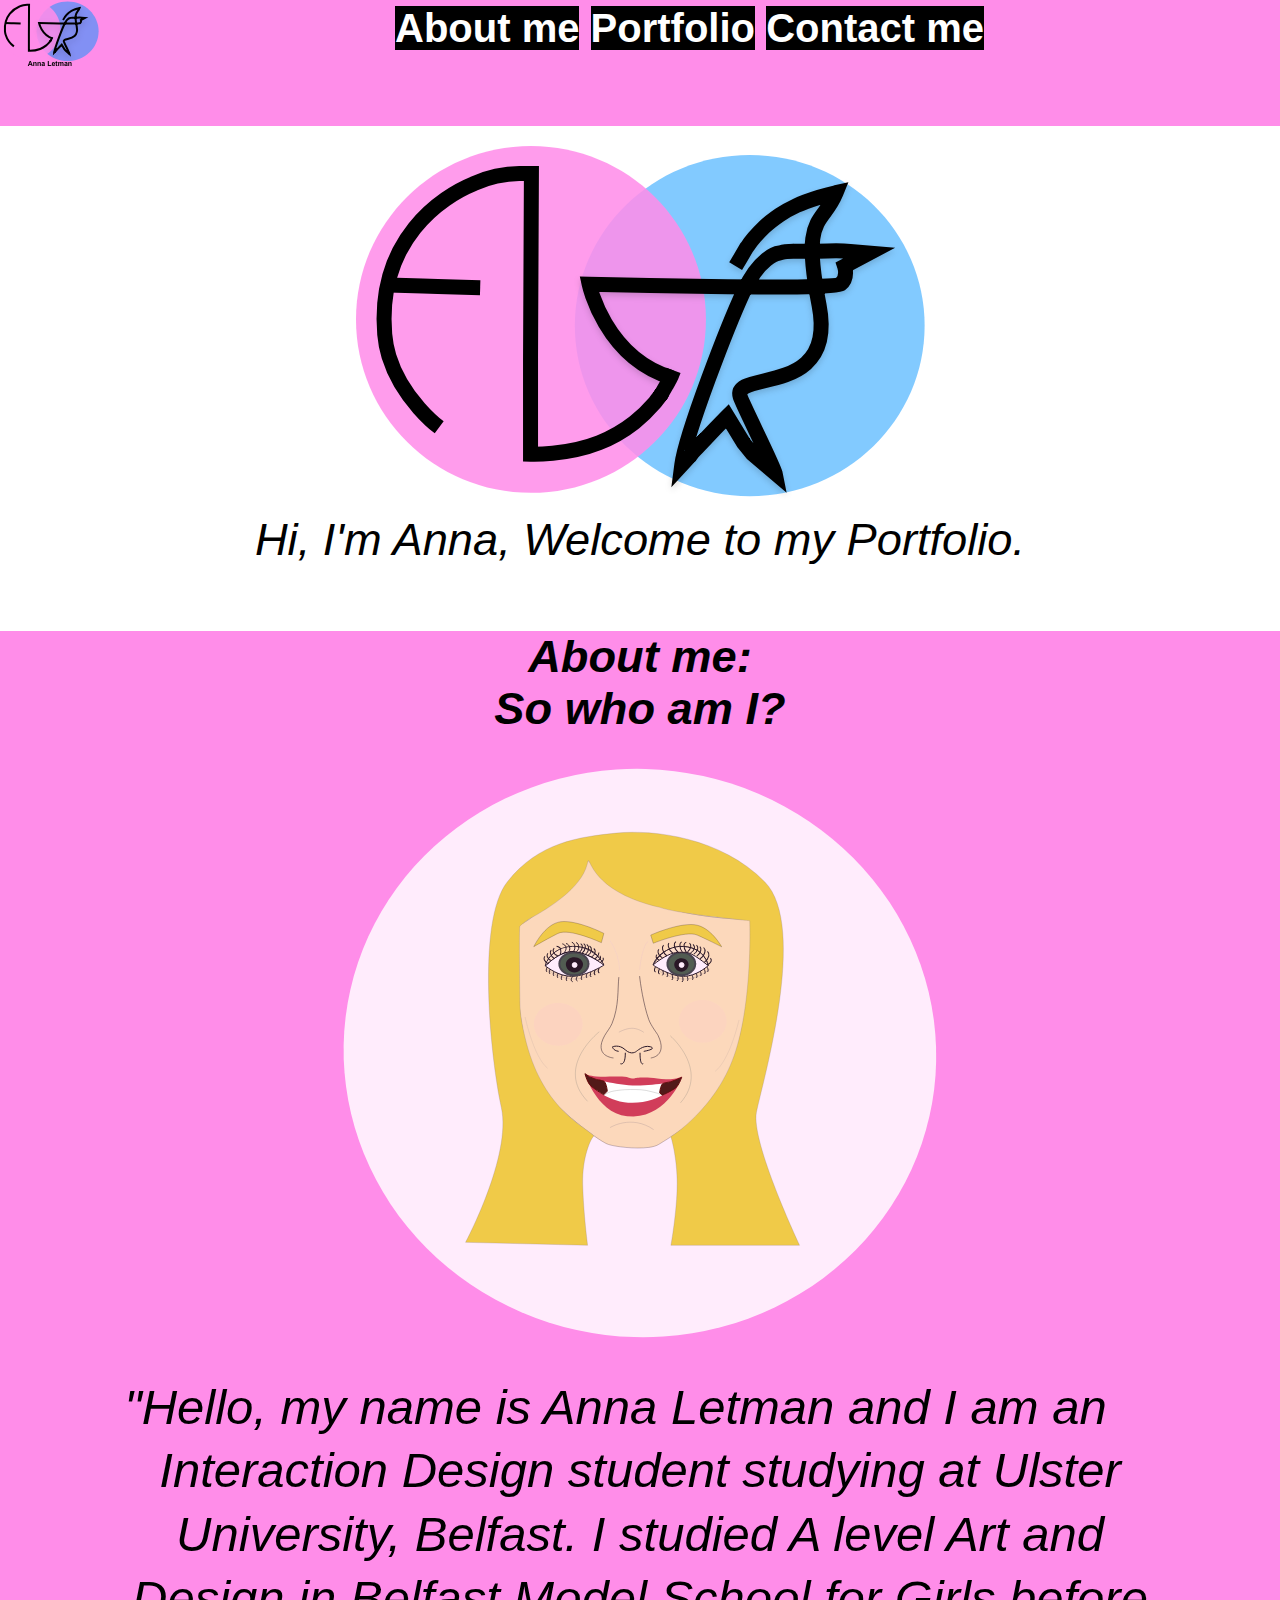
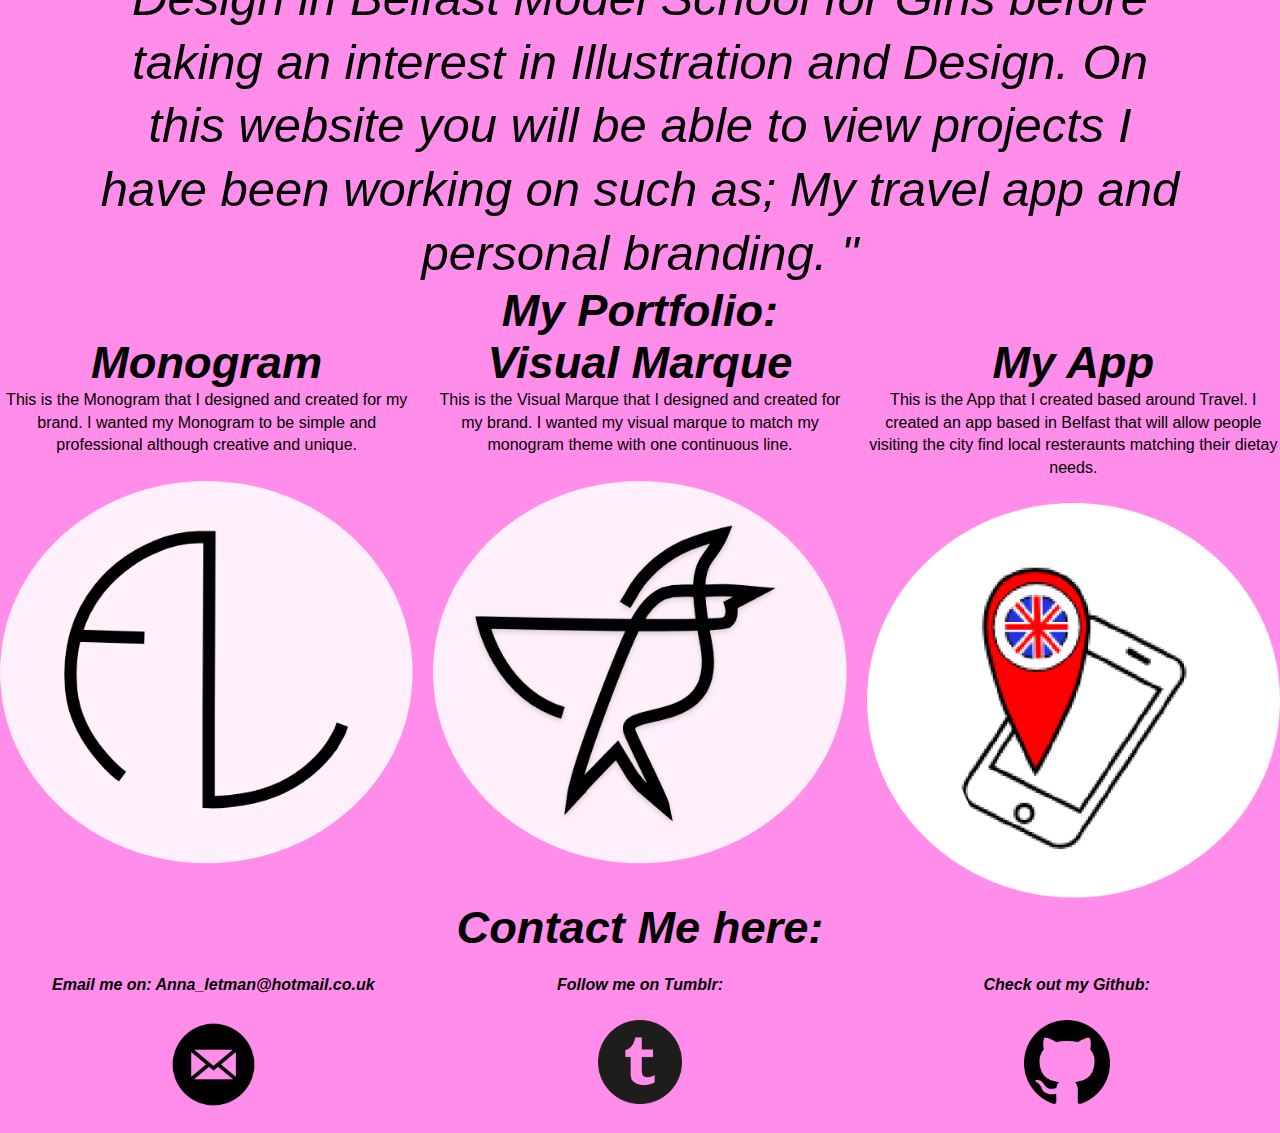
<file: portfolio/index.html>
<!DOCTYPE html>
<html lang="en">
<head>

    <title> My Portfolio Website</title>
    <link rel="stylesheet" type="text/css" href="css/styles.css">
    
</head>
    
<body>
  <div id="nav">
      <img src="images/completed1.png" alt="my brand"/>
      <nav>
    <ul>
        <li><a href="#aboutme">About me</a></li>
        <li><a href="#portfolio">Portfolio</a></li>
        <li><a href="#contactme">Contact me</a></li>

      
        
   </ul>
    </nav>
        </div>
    <header>
        <div class="container">
       
        <img src="images/completed.png" alt="my brand"/>
    
        <div class="overlay">
    <div class="text">Hello and Welcome!</div>
  </div>
        </div>
        <h1>Hi, I'm Anna, Welcome to my Portfolio.</h1>


    </header>
    
    
 <!--START OF ABOUT ME-->
       
    <div id="aboutme"></div>
    
    <h2>About me:</h2>
    
    <h2>So who am I?</h2>
    <img src="images/anna2.png" alt="Anna Letman">
    <article class="me">
        
  <blockquote>     
    <blockquote><i>"Hello, my name is Anna Letman and I am an Interaction Design student studying at Ulster University, Belfast. I studied A level Art and Design in Belfast Model School for Girls before taking an interest in Illustration and Design. On this website you will be able to view projects I have been working on such as; My travel app and personal branding. "</i></blockquote>
        </blockquote>
    </article>
    
    <!--END OF ABOUT ME-->
       
    
    <!--MY PORTFOLIO-->
    <!--most important-->
    <h2>My Portfolio:</h2>
<section class="portfolio">

    <div class="myportfolio">
        
    <!--START OF MONOGRAM IMAGES-->
        
    <h2>Monogram</h2>
        <p> This is the Monogram that I designed and created for my brand. I wanted my Monogram to be simple and professional although creative and unique.</p>
         <a
             href="https://aletman262.tumblr.com/post/183237916871/monogram-correcting-the-curve-deciding-on-line/embed">
        <img src="images/monogram.png" alt="my brand"/></a>
        </div> 
     <!--END OF MONOGRAM IMAGES-->
        
   
     <!--START OF LOGO IMAGES-->
        
    <div class="myportfolio">  
        <h2>Visual Marque</h2>
        
         <p> This is the Visual Marque that I designed and created for my brand. I wanted my visual marque to match my monogram theme with one continuous line.</p>
         <a href="https://aletman262.tumblr.com/post/183369037736/finished-monogram-and-visual-marque/embed">
             <img src="images/visual-marque.png" alt="my brand"/></a>
    </div>
        
    <!--END OF LOGO IMAGES-->
        
    <!--START OF APP-->

   <div class="myportfolio">
    <h2>My App</h2>
         <p> This is the App that I created based around Travel. I created an app based in Belfast that will allow people visiting the city find local resteraunts matching their dietay needs.</p>
          <a href="https://aletman262.tumblr.com/post/184505863331/my-travel-app-as-talked-about-before-for-one-of-my/embed">
         <img src="images/app2.png" alt="App Images"/> </a>

    </div>
        
    <!--END OF APP-->
        
    </section>
  
    
    <!--END OF MY PORTFOLIO-->
    
<!--START OF CONTACT ME-->
   <!--the contact me page-->
    <h2>Contact Me here:</h2>
<div id="contactme">
    <div class="contactme-item">
    <p><b>Email me on: Anna_letman@hotmail.co.uk</b></p>
        
    <a href="https://https://login.live.com/login.srf?wa=wsignin1.0&rpsnv=13&ct=1557321523&rver=7.0.6737.0&wp=MBI_SSL&wreply=https%3a%2f%2foutlook.live.com%2fowa%2f%3fnlp%3d1%26RpsCsrfState%3d356dceda-0380-74b7-2d13-08da3f6e0b89&id=292841&aadredir=1&CBCXT=out&lw=1&fl=dob%2cflname%2cwld&cobrandid=90015">
    <img src="images/email.png" alt="email me" /></a>
    </div>
    
    <div class="contactme-item">
        <p><b>Follow me on Tumblr:</b></p>
       <a href="https://aletman262.tumblr.com">
        <img src="images/tumblr.png"alt="follow me"  /></a>
    </div>
    
       <div class="contactme-item">
    <p><b>Check out my Github:</b></p>
       <a href="https://github.com/annaletman123?tab=repositories">
        <img src="images/github.png" alt="check out my github"  /></a>
    </div>
    
</div>
    <!--END OF CONTACT-->
</file>
<file: portfolio/css/styles.css>
/*
        CSS RESET STYLES IN BROWSER
        */
        *{
            margin:0;
            padding:0;
        }

body{
            
            font-family: 'Arial', sans-serif;
            background-color:#FF8DE9;
            text-align: center;
        }
.portfolio img {width: 100%;}

.container {
  position: sticky;
  width: 100%;
}




.image {
  width: 100%;
  height: auto;
}

.overlay {
  position: absolute;
  bottom: 0;
  left: 0;
  right: 0;
  background-color: #0093FF;
  overflow: hidden;
  width: 100%;
  height: 100%;
  transform: scale(0);
  transition: .2s ease;
}

.container:hover .overlay {
  transform: scale(1);
}
.text {
  color: white;
  font-size: 60px;
  position: absolute;
  top: 50%;
  left: 50%;
  transform: translate(-50%, -50%);
  text-align: center;
}

h1{
            color:#FFFFFF;
            font-size: 50px;
           font-family: "arial";

      }

#nav img {
    float: left;
}

header h1 {
    font-style: italic;
    font-size: 2.827em;
    margin-top: 0.1em;
    color: #000;
}
        
        h2{
            color:#ffffff;
            font-size: 50px;
            font-family: "arial";
                padding: 30px;
    
    }

#portfolio h2{
    color:#fff;
}   font-size:2em;


#aboutme h2{
    color:#fff;
}

h2{ padding: 0px; }
       
#nav{
    width:100%;
    font-family: 'Arial', sans-serif;
    font-weight:900;
    text-align: center;
    font-size: 40px;
    padding-bottom: 10px;
}

#nav ul{
    text-align: center;
    padding-left: 0px;
}

#nav ul li{
            
            text-align: center;
            display: inline-block;
            padding: 0;
        }
        
#nav a{
            
            color:#fff;
            text-decoration: none;
            background: #000;
        }

#nav a:hover {
    color:#FF8DE9;
    text-decoration: none;
}
        
        }
/* ------ MAIN STYLING ------ */

body{
        margin: auto;
    
}
    
h1, h3 {
    font-weight:normal; 
    color: #ffffff    ;
    text-align: center;
}

p, li, blocknote {
        margin-bottom: 1.5em;
        line-height: 1.4em;
}

h1 {
    font-size: 5em;
    margin-bottom: 1em;
}


h2  {
    font-style: italic;
    font-size: 2.827em;
    color: #000;
}  
  

#blockquote {
    hanging-punctuation: first;
    text-indent: -0.5em;
}

header {background-color: white;  padding: 20px;}



.intro {
    font-size: 1.4em;
    color: #fff;    }

.me {padding-left: 100px; padding-right: 100px;}

     
        /* ------ MY PORTFOLIO------ */
.portfolio {
    display: grid;
    grid-template-columns: 1fr 1fr 1fr;
    grid-gap: 20px;
    
}
     
        /* ------ CONTACT ME------ */
#contactme {
display: grid;
grid-template-columns: 1fr 1fr 1fr;
grid-gap: 40px;
padding: 20px;
font-style:italic;
}      

   /*------ TYPOGRAAPHY------*/
blockquote {
    font-size: 1.75em;
    line-height: 1.3em;
    color: #000;
    hanging-punctuation: first;
    text-indent: -1em;
}



/* END OF NAVIGATION */
</file>
